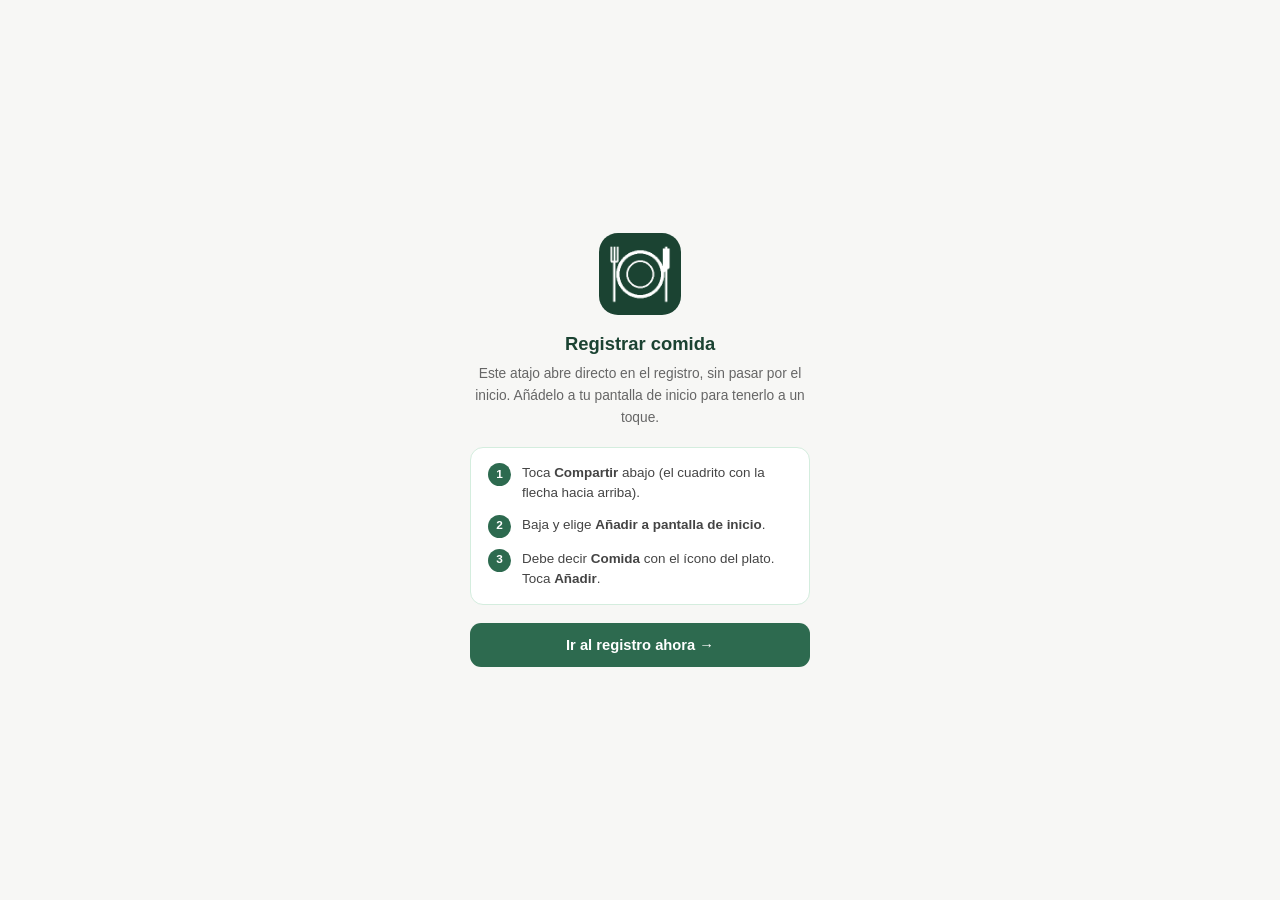
<file: registro.html>
<!DOCTYPE html>
<html lang="es">
<head>
  <meta charset="UTF-8"/>
  <meta name="viewport" content="width=device-width, initial-scale=1.0, viewport-fit=cover"/>
  <meta name="theme-color" content="#1b4332"/>
  <meta name="apple-mobile-web-app-capable" content="yes"/>
  <meta name="apple-mobile-web-app-status-bar-style" content="black-translucent"/>
  <meta name="apple-mobile-web-app-title" content="Comida"/>
  <meta name="robots" content="noindex, nofollow"/>
  <link rel="manifest" href="manifest-registro.webmanifest"/>
  <!-- iOS ignora los iconos del manifest: usa apple-touch-icon, y necesita PNG -->
  <link rel="apple-touch-icon" href="icon-registro.png"/>
  <link rel="icon" href="icon-registro.png"/>
  <title>Comida</title>
  <style>
    :root{color-scheme:light}
    *{box-sizing:border-box;margin:0;padding:0}
    body{min-height:100vh;display:flex;align-items:center;justify-content:center;padding:24px;
      background:#f7f7f5;color:#1a1a1a;
      font-family:-apple-system,BlinkMacSystemFont,'Segoe UI',sans-serif;}
    .caja{max-width:340px;text-align:center}
    .ico{width:82px;height:82px;border-radius:19px;margin:0 auto 18px;display:block}
    h1{font-size:1.15rem;color:#1b4332;margin-bottom:8px}
    p{font-size:.86rem;color:#666;line-height:1.6;margin-bottom:18px}
    .pasos{text-align:left;background:#fff;border:1.5px solid #d4edde;border-radius:13px;
      padding:15px 17px;margin-bottom:18px}
    .paso{display:flex;gap:11px;align-items:flex-start;font-size:.84rem;color:#444;
      line-height:1.5;margin-bottom:11px}
    .paso:last-child{margin-bottom:0}
    .num{flex-shrink:0;width:23px;height:23px;border-radius:50%;background:#2d6a4f;color:#fff;
      font-size:.74rem;font-weight:800;display:flex;align-items:center;justify-content:center}
    .btn{display:block;width:100%;padding:14px;background:#2d6a4f;color:#fff;border:none;
      border-radius:11px;font-size:.92rem;font-weight:700;text-decoration:none;
      font-family:inherit;cursor:pointer}
    .cargando{display:none}
    body.standalone .instalar{display:none}
    body.standalone .cargando{display:block}
    body.standalone .ico{animation:lat 1.3s ease-in-out infinite}
    @keyframes lat{0%,100%{opacity:.4}50%{opacity:1}}
  </style>
</head>
<body>
  <div class="caja">
    <img src="icon-registro.png" alt="" class="ico">

    <div class="instalar">
      <h1>Registrar comida</h1>
      <p>Este atajo abre directo en el registro, sin pasar por el inicio.
         Añádelo a tu pantalla de inicio para tenerlo a un toque.</p>

      <div class="pasos">
        <div class="paso"><span class="num">1</span>
          <span>Toca <strong>Compartir</strong> abajo (el cuadrito con la flecha hacia arriba).</span></div>
        <div class="paso"><span class="num">2</span>
          <span>Baja y elige <strong>Añadir a pantalla de inicio</strong>.</span></div>
        <div class="paso"><span class="num">3</span>
          <span>Debe decir <strong>Comida</strong> con el ícono del plato. Toca <strong>Añadir</strong>.</span></div>
      </div>

      <a class="btn" href="index.html?ir=ingesta">Ir al registro ahora →</a>
    </div>

    <div class="cargando">
      <h1>Abriendo el registro…</h1>
    </div>
  </div>

  <script>
    /* Si ya se abrió desde la pantalla de inicio, entra directo al registro.
       Si se está viendo en el navegador, se muestran las instrucciones: antes
       redirigía tan rápido que terminabas añadiendo la app principal por error. */
    (function () {
      var standalone = window.navigator.standalone === true ||
                       (window.matchMedia &&
                        window.matchMedia('(display-mode: standalone)').matches);
      if (standalone) {
        document.body.className = 'standalone';
        location.replace('index.html?ir=ingesta');
      }
    })();
  </script>
</body>
</html>
</file>
